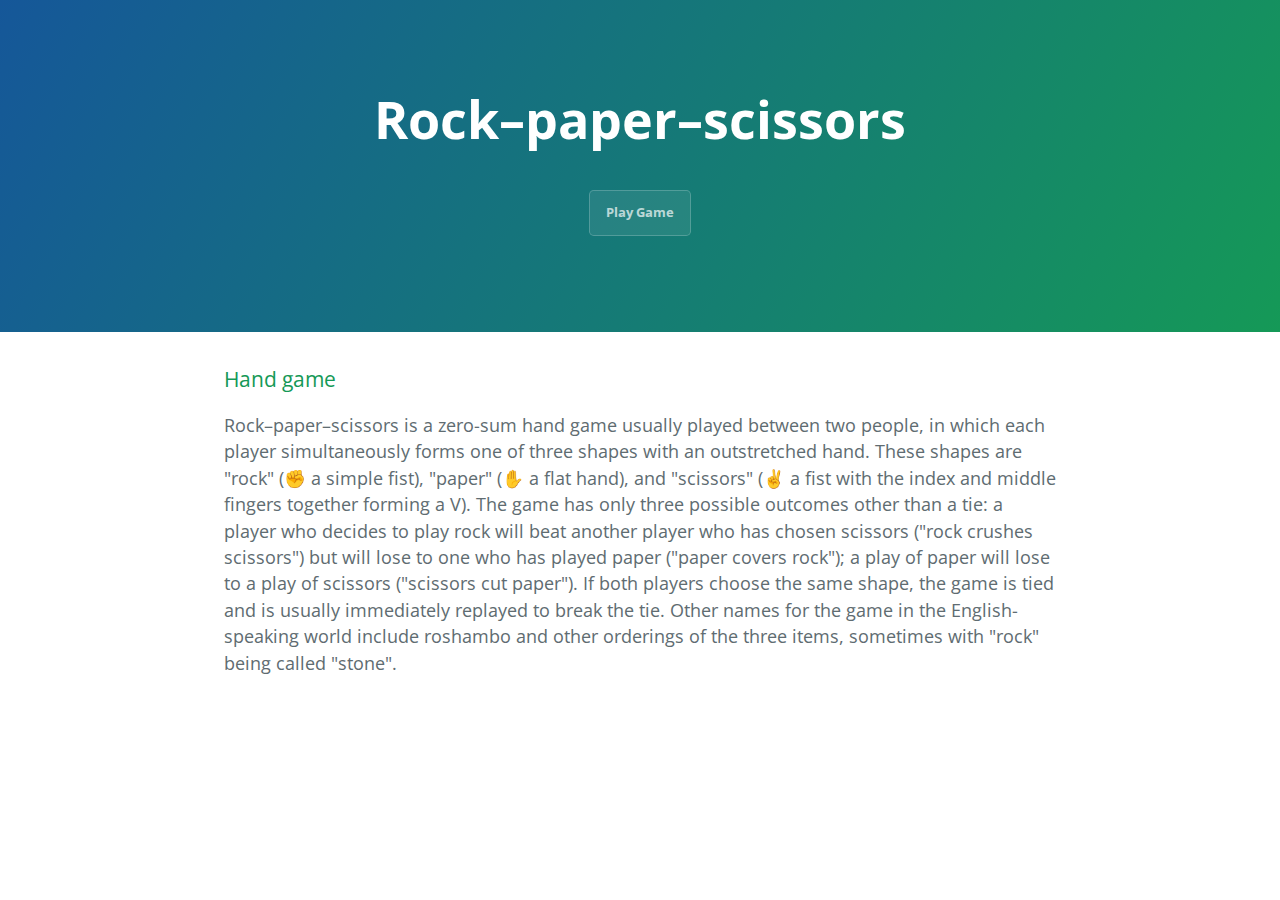
<file: index.html>
<!DOCTYPE html>
<html lang="en-us">
  <head>
    <meta charset="UTF-8">
    <title>Page by Alex-KY</title>
    <meta name="viewport" content="width=device-width, initial-scale=1">
    <link rel="icon" href="favicon.png">
    <link rel="stylesheet" type="text/css" href="stylesheets/normalize.css" media="screen">
    <link href='https://fonts.googleapis.com/css?family=Open+Sans:400,700' rel='stylesheet' type='text/css'>
    <link rel="stylesheet" type="text/css" href="stylesheets/stylesheet.css" media="screen">
    <link rel="stylesheet" type="text/css" href="stylesheets/github-light.css" media="screen">
    <script src="stScPa.js" defer></script>
  </head>
  <body>
    <section class="page-header">
      <h1 class="project-name">Rock–paper–scissors</h1>
      <h2 class="project-tagline"></h2>
      <button id="myButton" class="btn">Play Game</button>
     
    </section>

    <section class="main-content">
      <h3>
<a id="welcome-to-github-pages" class="anchor" href="#welcome-to-github-pages" aria-hidden="true"><span aria-hidden="true" class="octicon octicon-link"></span></a>Hand game</h3>
	<p>Rock–paper–scissors is a zero-sum hand game usually played between two people, in which each player simultaneously forms one of three 
	shapes with an outstretched hand. These shapes are "rock" (✊ a simple fist), "paper" (✋ a flat hand), and "scissors" (✌️ a fist with the index and 
	middle fingers together forming a V). The game has only three possible outcomes other than a tie: a player who decides to play rock will beat another 
	player who has chosen scissors ("rock crushes scissors") but will lose to one who has played paper ("paper covers rock"); a play of paper will lose to 
	a play of scissors ("scissors cut paper"). If both players choose the same shape, the game is tied and is usually immediately replayed to break the tie. 
	Other names for the game in the English-speaking world include roshambo and other orderings of the three items, sometimes with "rock" being called "stone".</p>
    </section>
<div id="pop-up">
	<div id="msg">Введите цифру: 1(камень), 2(ножницы), 3(бумага)</div>
	<input type="text">
</div>
  
  </body>
</html>
</file>
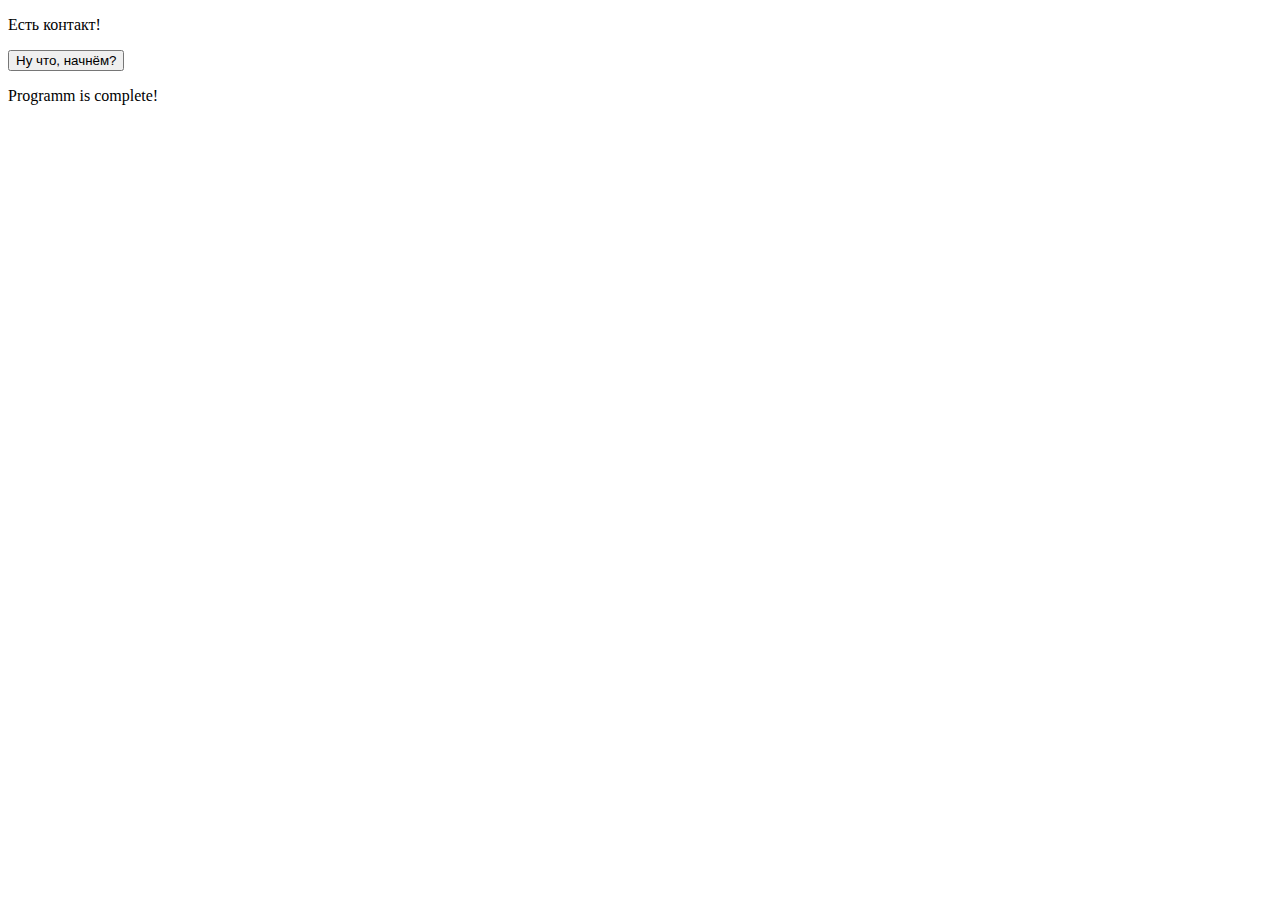
<file: hiWorld.html>
<!doctype html>
<html lang="en">
<head>
	<meta charset="UTF-8">
<link rel="icon" href="favicon.png"></link>
<script src="alert.js" defer></script>
</head>
<body>
<title>MEGA</title>
<p> Есть контакт!</p>
<button id="myButton">Ну что, начнём?</button>
<p> Programm is complete! </p>

</body>

</html>
</file>
<file: stylesheets/stylesheet.css>
* {
  box-sizing: border-box; }

button {
    background: #2E8CE3; /* Цвет фона */
    padding: 7px 30px; /* Поля вокруг текста */
    font-size: 13px; /* Размер шрифта */ 
    font-weight: bold; /* Насыщенность шрифта */
    color: #FFFFFF; /* Цвет шрифта */
    text-align: center; /* Надпись на кнопке по центру */
    border: solid 1px #73C8F0; /* Параметры рамки кнопки */ 
    cursor: pointer; /* Изменение вида курсора при наведении*/
}

body {
  padding: 0;
  margin: 0;
  font-family: "Open Sans", "Helvetica Neue", Helvetica, Arial, sans-serif;
  font-size: 16px;
  line-height: 1.5;
  color: #606c71; }

a {
  color: #1e6bb8;
  text-decoration: none; }
  a:hover {
    text-decoration: underline; }

.btn {
  display: inline-block;
  margin-bottom: 1rem;
  color: rgba(255, 255, 255, 0.7);
  background-color: rgba(255, 255, 255, 0.08);
  border-color: rgba(255, 255, 255, 0.2);
  border-style: solid;
  border-width: 1px;
  border-radius: 0.3rem;
  transition: color 0.2s, background-color 0.2s, border-color 0.2s; }
  .btn + .btn {
    margin-left: 1rem; }

.btn:hover {
  color: rgba(255, 255, 255, 0.8);
  text-decoration: none;
  background-color: rgba(255, 255, 255, 0.2);
  border-color: rgba(255, 255, 255, 0.3); }

@media screen and (min-width: 64em) {
  .btn {
    padding: 0.75rem 1rem; } }

@media screen and (min-width: 42em) and (max-width: 64em) {
  .btn {
    padding: 0.6rem 0.9rem;
    font-size: 0.9rem; } }

@media screen and (max-width: 42em) {
  .btn {
    display: block;
    width: 100%;
    padding: 0.75rem;
    font-size: 0.9rem; }
    .btn + .btn {
      margin-top: 1rem;
      margin-left: 0; } }

.page-header {
  color: #fff;
  text-align: center;
  background-color: #159957;
  background-image: linear-gradient(120deg, #155799, #159957); }

@media screen and (min-width: 64em) {
  .page-header {
    padding: 5rem 6rem; } }

@media screen and (min-width: 42em) and (max-width: 64em) {
  .page-header {
    padding: 3rem 4rem; } }

@media screen and (max-width: 42em) {
  .page-header {
    padding: 2rem 1rem; } }

.project-name {
  margin-top: 0;
  margin-bottom: 0.1rem; }

@media screen and (min-width: 64em) {
  .project-name {
    font-size: 3.25rem; } }

@media screen and (min-width: 42em) and (max-width: 64em) {
  .project-name {
    font-size: 2.25rem; } }

@media screen and (max-width: 42em) {
  .project-name {
    font-size: 1.75rem; } }

.project-tagline {
  margin-bottom: 2rem;
  font-weight: normal;
  opacity: 0.7; }

@media screen and (min-width: 64em) {
  .project-tagline {
    font-size: 1.25rem; } }

@media screen and (min-width: 42em) and (max-width: 64em) {
  .project-tagline {
    font-size: 1.15rem; } }

@media screen and (max-width: 42em) {
  .project-tagline {
    font-size: 1rem; } }

.main-content :first-child {
  margin-top: 0; }
.main-content img {
  max-width: 100%; }
.main-content h1, .main-content h2, .main-content h3, .main-content h4, .main-content h5, .main-content h6 {
  margin-top: 2rem;
  margin-bottom: 1rem;
  font-weight: normal;
  color: #159957; }
.main-content p {
  margin-bottom: 1em; }
.main-content code {
  padding: 2px 4px;
  font-family: Consolas, "Liberation Mono", Menlo, Courier, monospace;
  font-size: 0.9rem;
  color: #383e41;
  background-color: #f3f6fa;
  border-radius: 0.3rem; }
.main-content pre {
  padding: 0.8rem;
  margin-top: 0;
  margin-bottom: 1rem;
  font: 1rem Consolas, "Liberation Mono", Menlo, Courier, monospace;
  color: #567482;
  word-wrap: normal;
  background-color: #f3f6fa;
  border: solid 1px #dce6f0;
  border-radius: 0.3rem; }
  .main-content pre > code {
    padding: 0;
    margin: 0;
    font-size: 0.9rem;
    color: #567482;
    word-break: normal;
    white-space: pre;
    background: transparent;
    border: 0; }
.main-content .highlight {
  margin-bottom: 1rem; }
  .main-content .highlight pre {
    margin-bottom: 0;
    word-break: normal; }
.main-content .highlight pre, .main-content pre {
  padding: 0.8rem;
  overflow: auto;
  font-size: 0.9rem;
  line-height: 1.45;
  border-radius: 0.3rem; }
.main-content pre code, .main-content pre tt {
  display: inline;
  max-width: initial;
  padding: 0;
  margin: 0;
  overflow: initial;
  line-height: inherit;
  word-wrap: normal;
  background-color: transparent;
  border: 0; }
  .main-content pre code:before, .main-content pre code:after, .main-content pre tt:before, .main-content pre tt:after {
    content: normal; }
.main-content ul, .main-content ol {
  margin-top: 0; }
.main-content blockquote {
  padding: 0 1rem;
  margin-left: 0;
  color: #819198;
  border-left: 0.3rem solid #dce6f0; }
  .main-content blockquote > :first-child {
    margin-top: 0; }
  .main-content blockquote > :last-child {
    margin-bottom: 0; }
.main-content table {
  display: block;
  width: 100%;
  overflow: auto;
  word-break: normal;
  word-break: keep-all; }
  .main-content table th {
    font-weight: bold; }
  .main-content table th, .main-content table td {
    padding: 0.5rem 1rem;
    border: 1px solid #e9ebec; }
.main-content dl {
  padding: 0; }
  .main-content dl dt {
    padding: 0;
    margin-top: 1rem;
    font-size: 1rem;
    font-weight: bold; }
  .main-content dl dd {
    padding: 0;
    margin-bottom: 1rem; }
.main-content hr {
  height: 2px;
  padding: 0;
  margin: 1rem 0;
  background-color: #eff0f1;
  border: 0; }

@media screen and (min-width: 64em) {
  .main-content {
    max-width: 64rem;
    padding: 2rem 6rem;
    margin: 0 auto;
    font-size: 1.1rem; } }

@media screen and (min-width: 42em) and (max-width: 64em) {
  .main-content {
    padding: 2rem 4rem;
    font-size: 1.1rem; } }

@media screen and (max-width: 42em) {
  .main-content {
    padding: 2rem 1rem;
    font-size: 1rem; } }

.site-footer {
  padding-top: 2rem;
  margin-top: 2rem;
  border-top: solid 1px #eff0f1; }

.site-footer-owner {
  display: block;
  font-weight: bold; }

.site-footer-credits {
  color: #819198; }

@media screen and (min-width: 64em) {
  .site-footer {
    font-size: 1rem; } }

@media screen and (min-width: 42em) and (max-width: 64em) {
  .site-footer {
    font-size: 1rem; } }

@media screen and (max-width: 42em) {
  .site-footer {
    font-size: 0.9rem; } }

/* pop-up */
#pop-up {
  height: 200px;
  width: 400px;
  border-radius: 10px;
  border: 3px solid rgb(233, 254, 252);
  background: #84A79D66;
  position: absolute;
  top: 50%;
  left: 50%;
  margin-left: -200px;
  margin-top: -100px;
  box-shadow: 3px 3px 4px rgba(0,0,0,.3);
  display: none;
}
#pop-up #msg {
  width: 100%;
  text-align: center;
  margin-top: 30px;
}
#pop-up input {
  margin: 20px auto;
  display: block;
}
</file>
<file: stylesheets/github-light.css>
/*
The MIT License (MIT)

Copyright (c) 2016 GitHub, Inc.

Permission is hereby granted, free of charge, to any person obtaining a copy
of this software and associated documentation files (the "Software"), to deal
in the Software without restriction, including without limitation the rights
to use, copy, modify, merge, publish, distribute, sublicense, and/or sell
copies of the Software, and to permit persons to whom the Software is
furnished to do so, subject to the following conditions:

The above copyright notice and this permission notice shall be included in all
copies or substantial portions of the Software.

THE SOFTWARE IS PROVIDED "AS IS", WITHOUT WARRANTY OF ANY KIND, EXPRESS OR
IMPLIED, INCLUDING BUT NOT LIMITED TO THE WARRANTIES OF MERCHANTABILITY,
FITNESS FOR A PARTICULAR PURPOSE AND NONINFRINGEMENT. IN NO EVENT SHALL THE
AUTHORS OR COPYRIGHT HOLDERS BE LIABLE FOR ANY CLAIM, DAMAGES OR OTHER
LIABILITY, WHETHER IN AN ACTION OF CONTRACT, TORT OR OTHERWISE, ARISING FROM,
OUT OF OR IN CONNECTION WITH THE SOFTWARE OR THE USE OR OTHER DEALINGS IN THE
SOFTWARE.

*/

.pl-c /* comment */ {
  color: #969896;
}

.pl-c1 /* constant, variable.other.constant, support, meta.property-name, support.constant, support.variable, meta.module-reference, markup.raw, meta.diff.header */,
.pl-s .pl-v /* string variable */ {
  color: #0086b3;
}

.pl-e /* entity */,
.pl-en /* entity.name */ {
  color: #795da3;
}

.pl-smi /* variable.parameter.function, storage.modifier.package, storage.modifier.import, storage.type.java, variable.other */,
.pl-s .pl-s1 /* string source */ {
  color: #333;
}

.pl-ent /* entity.name.tag */ {
  color: #63a35c;
}

.pl-k /* keyword, storage, storage.type */ {
  color: #a71d5d;
}

.pl-s /* string */,
.pl-pds /* punctuation.definition.string, string.regexp.character-class */,
.pl-s .pl-pse .pl-s1 /* string punctuation.section.embedded source */,
.pl-sr /* string.regexp */,
.pl-sr .pl-cce /* string.regexp constant.character.escape */,
.pl-sr .pl-sre /* string.regexp source.ruby.embedded */,
.pl-sr .pl-sra /* string.regexp string.regexp.arbitrary-repitition */ {
  color: #183691;
}

.pl-v /* variable */ {
  color: #ed6a43;
}

.pl-id /* invalid.deprecated */ {
  color: #b52a1d;
}

.pl-ii /* invalid.illegal */ {
  color: #f8f8f8;
  background-color: #b52a1d;
}

.pl-sr .pl-cce /* string.regexp constant.character.escape */ {
  font-weight: bold;
  color: #63a35c;
}

.pl-ml /* markup.list */ {
  color: #693a17;
}

.pl-mh /* markup.heading */,
.pl-mh .pl-en /* markup.heading entity.name */,
.pl-ms /* meta.separator */ {
  font-weight: bold;
  color: #1d3e81;
}

.pl-mq /* markup.quote */ {
  color: #008080;
}

.pl-mi /* markup.italic */ {
  font-style: italic;
  color: #333;
}

.pl-mb /* markup.bold */ {
  font-weight: bold;
  color: #333;
}

.pl-md /* markup.deleted, meta.diff.header.from-file */ {
  color: #bd2c00;
  background-color: #ffecec;
}

.pl-mi1 /* markup.inserted, meta.diff.header.to-file */ {
  color: #55a532;
  background-color: #eaffea;
}

.pl-mdr /* meta.diff.range */ {
  font-weight: bold;
  color: #795da3;
}

.pl-mo /* meta.output */ {
  color: #1d3e81;
}
</file>
